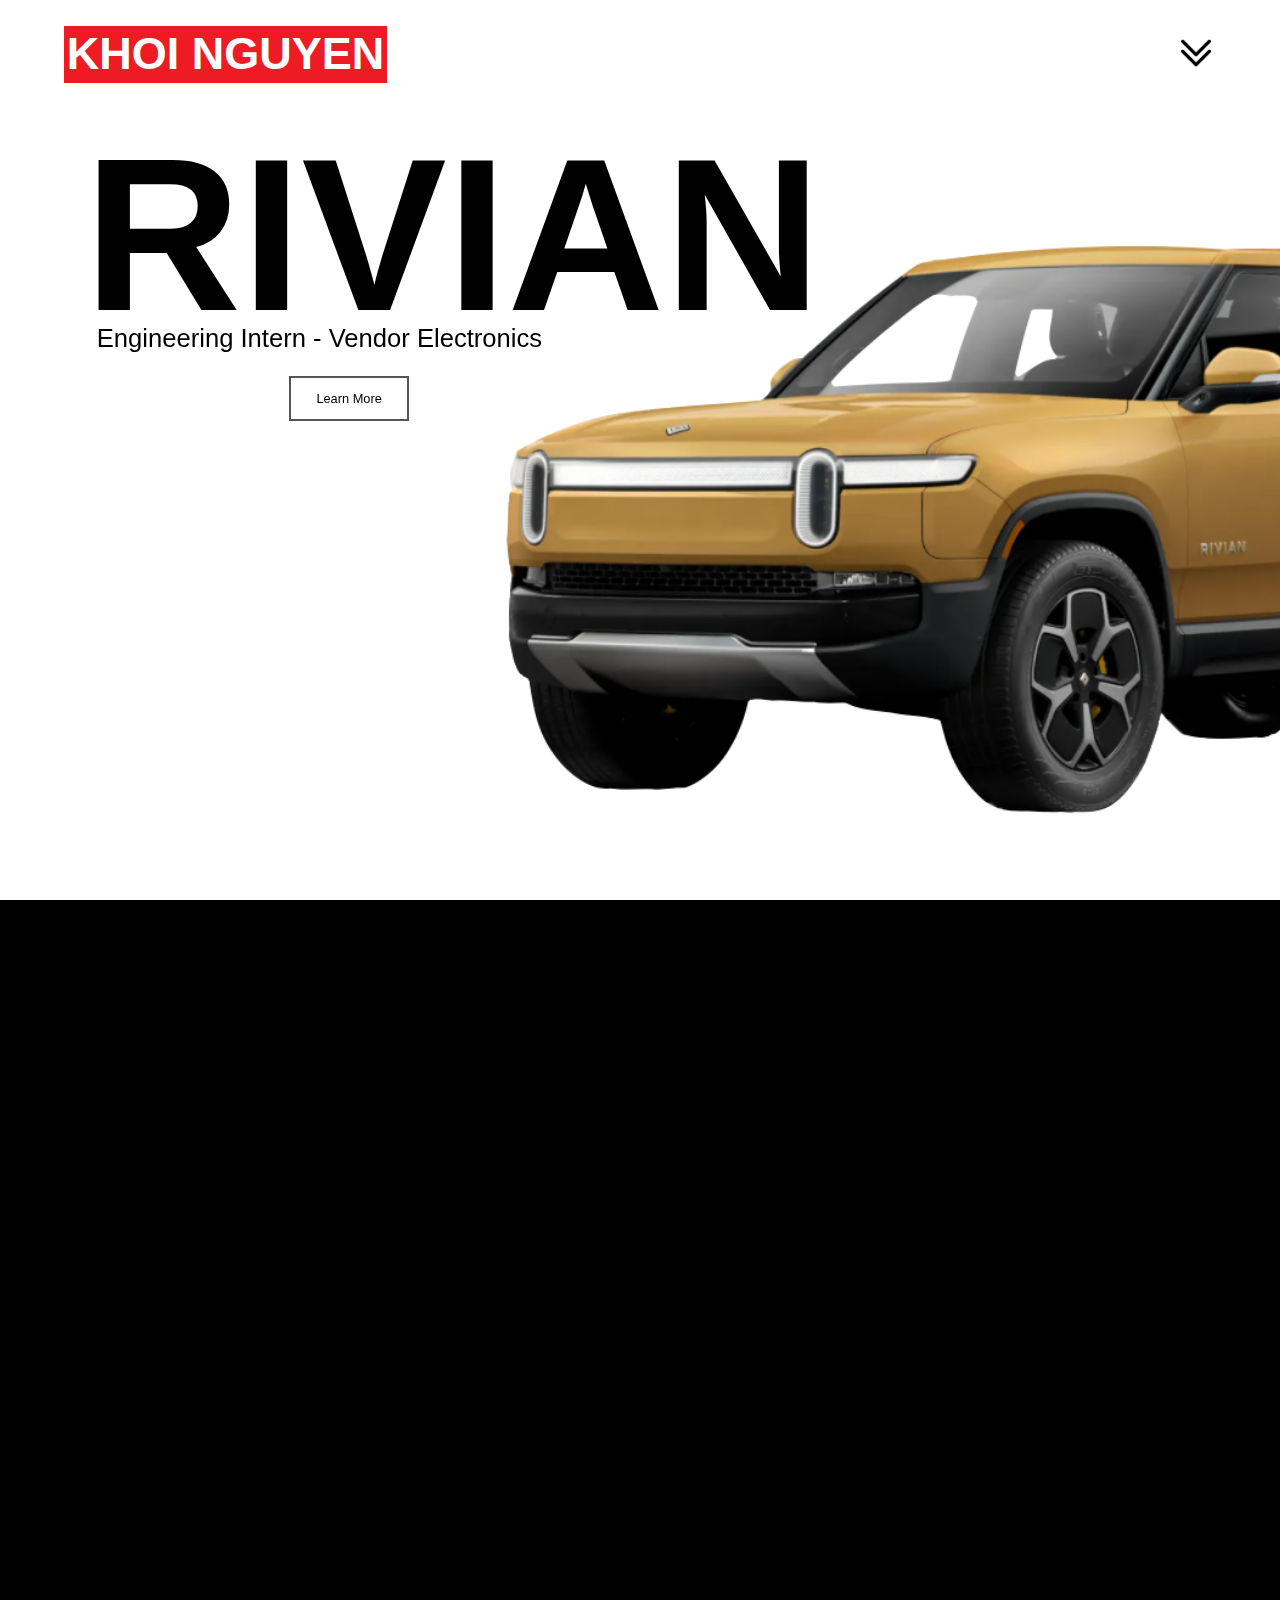
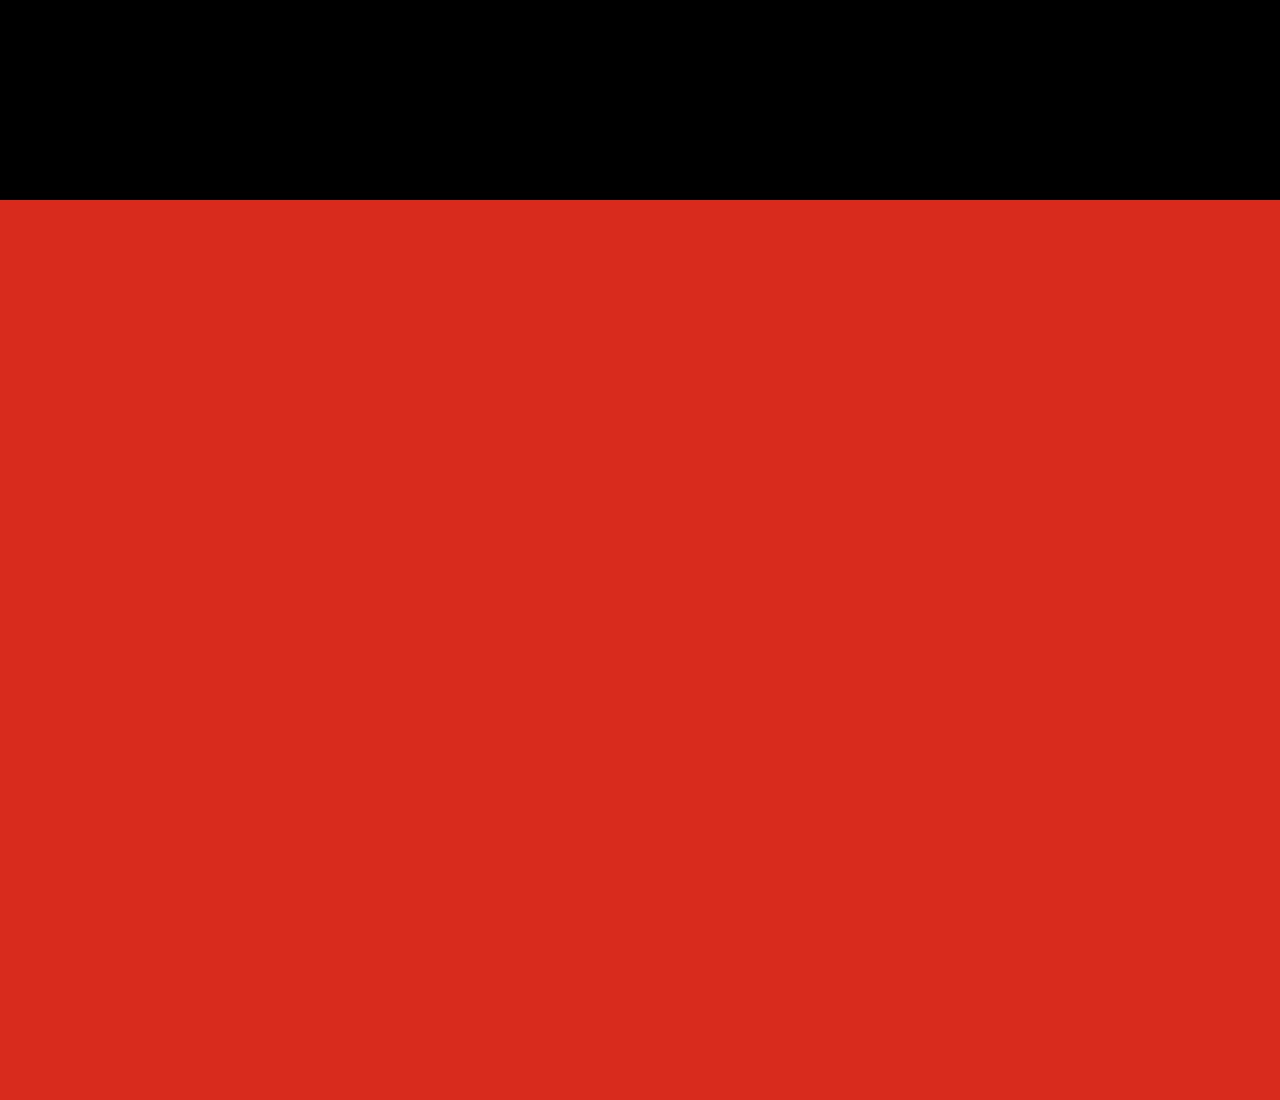
<file: index.html>
<!doctype html>
<html>
<head>
<meta charset="utf-8">
<title>Internships</title>
<link href="khoimain.css" rel="stylesheet" type="text/css">
<link rel="icon" type="image/png" href="icon.png" sizes="16x16">
<link rel="shortcut icon" type="image/png" href="icon.png?" sizes="16x16">
<link rel="stylesheet" href="https://unpkg.com/aos@next/dist/aos.css" />
<meta name="viewport" content="user-scalable=no, width=device-width, initial-scale=1.0, minimum-scale=1" />
<meta name="apple-mobile-web-app-capable" content="yes" />
</head>

<body>
	
	<div id = "rivianid" class = "titlepage">
		<div data-aos="fade-right" data-aos-duration="3000"><div class = "textbox1">
			<h1>RIVIAN</h1>
			<p>Engineering Intern - Vendor Electronics</p>
			<br><br>
			<a href="https://rivian.com/" target="_blank">Learn More</a>
			</div></div>
		<div data-aos="fade-left" data-aos-duration="3000"><img src="rivian.png" class = "car_image"><img src="rivianlogo.png" class = "car_logo"></div>
	</div>
	<div class = "nav_container">
		<div class = "nav_bar">
			<div data-aos="fade-down" data-aos-duration="3000"><div class = "logo_large">KHOI NGUYEN</div><div class = "logo_small">KN</div></div>
			<nav>
				<ul>
					<li><a href="#rivianid">Rivian</a></li>
					<li><a href="#northropid">Northrop Grumman</a></li>
					<li><a href="#l3id">L3 IEC</a></li>
					<li><a href="https://docs.google.com/document/d/1UL4uUA7EP6CMuGkQOuOCuGX_CeTuwXxSpNr4F12MhzI/edit?usp=sharing" target = "_blank">Resume</a></li>
					<li><a href="projects.html">Projects</a></li>
				</ul>
			</nav>
			<div class="dropdown">
		  		<button class="dropbtn"><img src = "dropdownmenu.png" width = "40"></button>
		  		<div class="dropdown-content">
				  	<a href="#rivianid">Rivian</a>
				  	<a href="#northropid">Northrop Grumman</a>
				  	<a href="#l3id">L3 IEC</a>
					<a href="https://docs.google.com/document/d/1UL4uUA7EP6CMuGkQOuOCuGX_CeTuwXxSpNr4F12MhzI/edit?usp=sharing" target = "_blank" target="_blank">Resume</a>
					<a href="projects.html">Projects</a>
		  		</div>
			</div>
	  	</div>
	</div>
	<div id = "northropid" class = "titlepage2">
		<div data-aos="fade-left" data-aos-duration="3000"><div class = "textbox2">
			<h1>NORTHROP GRUMMAN</h1>
			<p class = "subtitle">Engineering Intern - Systems Engineering</p>
			<p class = "paragraph">
				Worked on proprietary ground simulator that models ground/satellite communications which is meant to train operators on system parameters before physical satellite gets launched. 
				Wrote Python automated test script in order to automatically test system requirements 
				artificially faulted system by sending bit files to fpga’s 
				verified that antenna control boards behave within hardware limitations
				verified that the simulator maintains datapath flow validity despite board failures or application switching
			</p>
		</div></div>
		<div data-aos="fade-right" data-aos-duration="3000"><img src="northrop.png" class = "sat_image"><img src="nglogo.jpg" class = "nglogo"></div>
	</div>
	<div id = "l3id" class = "titlepage3">
		<div data-aos="fade-right" data-aos-duration="3000"><div class = "textbox3">
			<h1>L3 IEC</h1>
			<p class = "subtitle">Engineering Intern - Test Engineering</p>
			<p class = "paragraph">
				Learned basics of digital signal processing and simulated modulated signals in MATLAB
				Created auditing system for manager, tracking employee hours on specific government projects
				Led intern robotic team and competed against senior employees
				<br><br>
				Taught professional etiquette to high school students in the Garden Grove Unified School District
				Served as a liaison between L3 IEC and students interviewing for the company
				Spoke to group of 200 students about how to interview with companies and how to make their summer internship a true learning experience


			</p>
		</div></div>
		<div data-aos="fade-left" data-aos-duration="3000"><img src="l3.png" class = "f35_image"><img src="l3logo.png" class = "l3logo"></div>
	</div>
	<script src="https://unpkg.com/aos@next/dist/aos.js"></script>
  	<script>
    		AOS.init();
	</script>
</body>
</html>
</file>
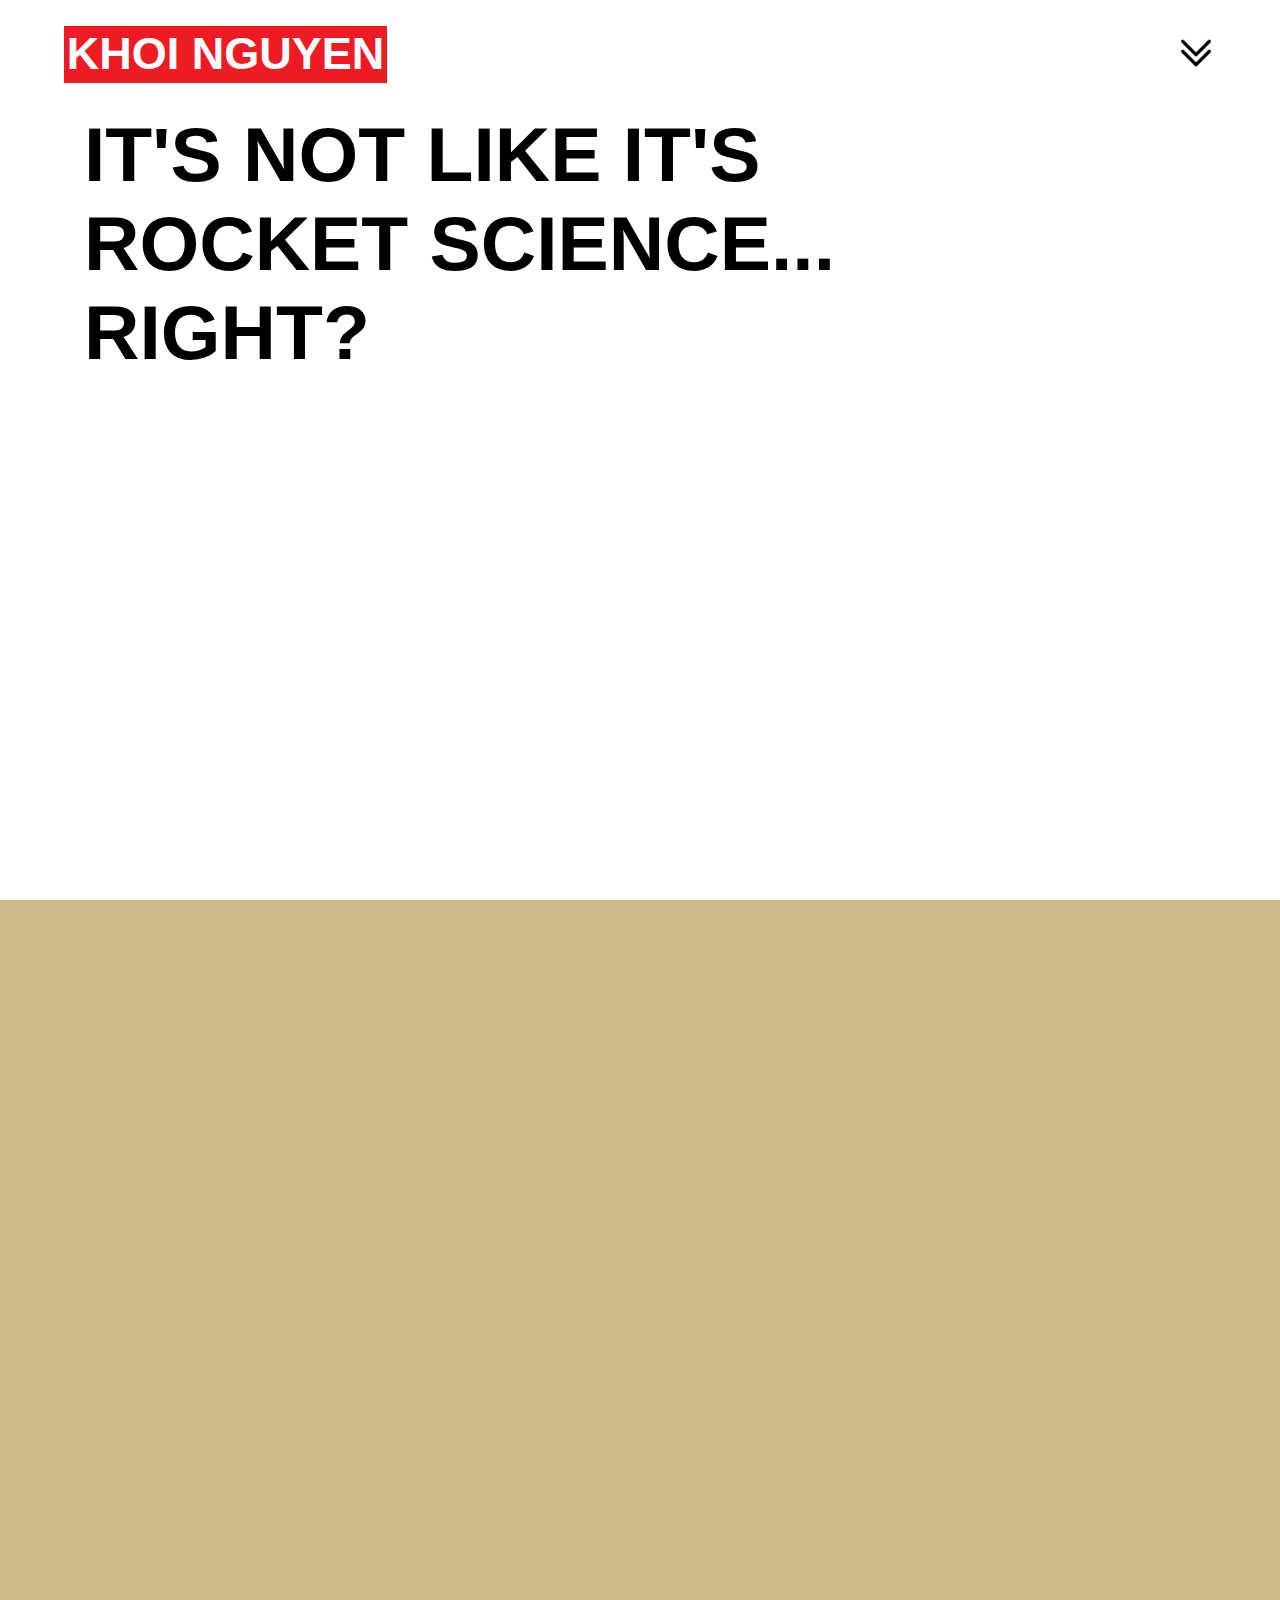
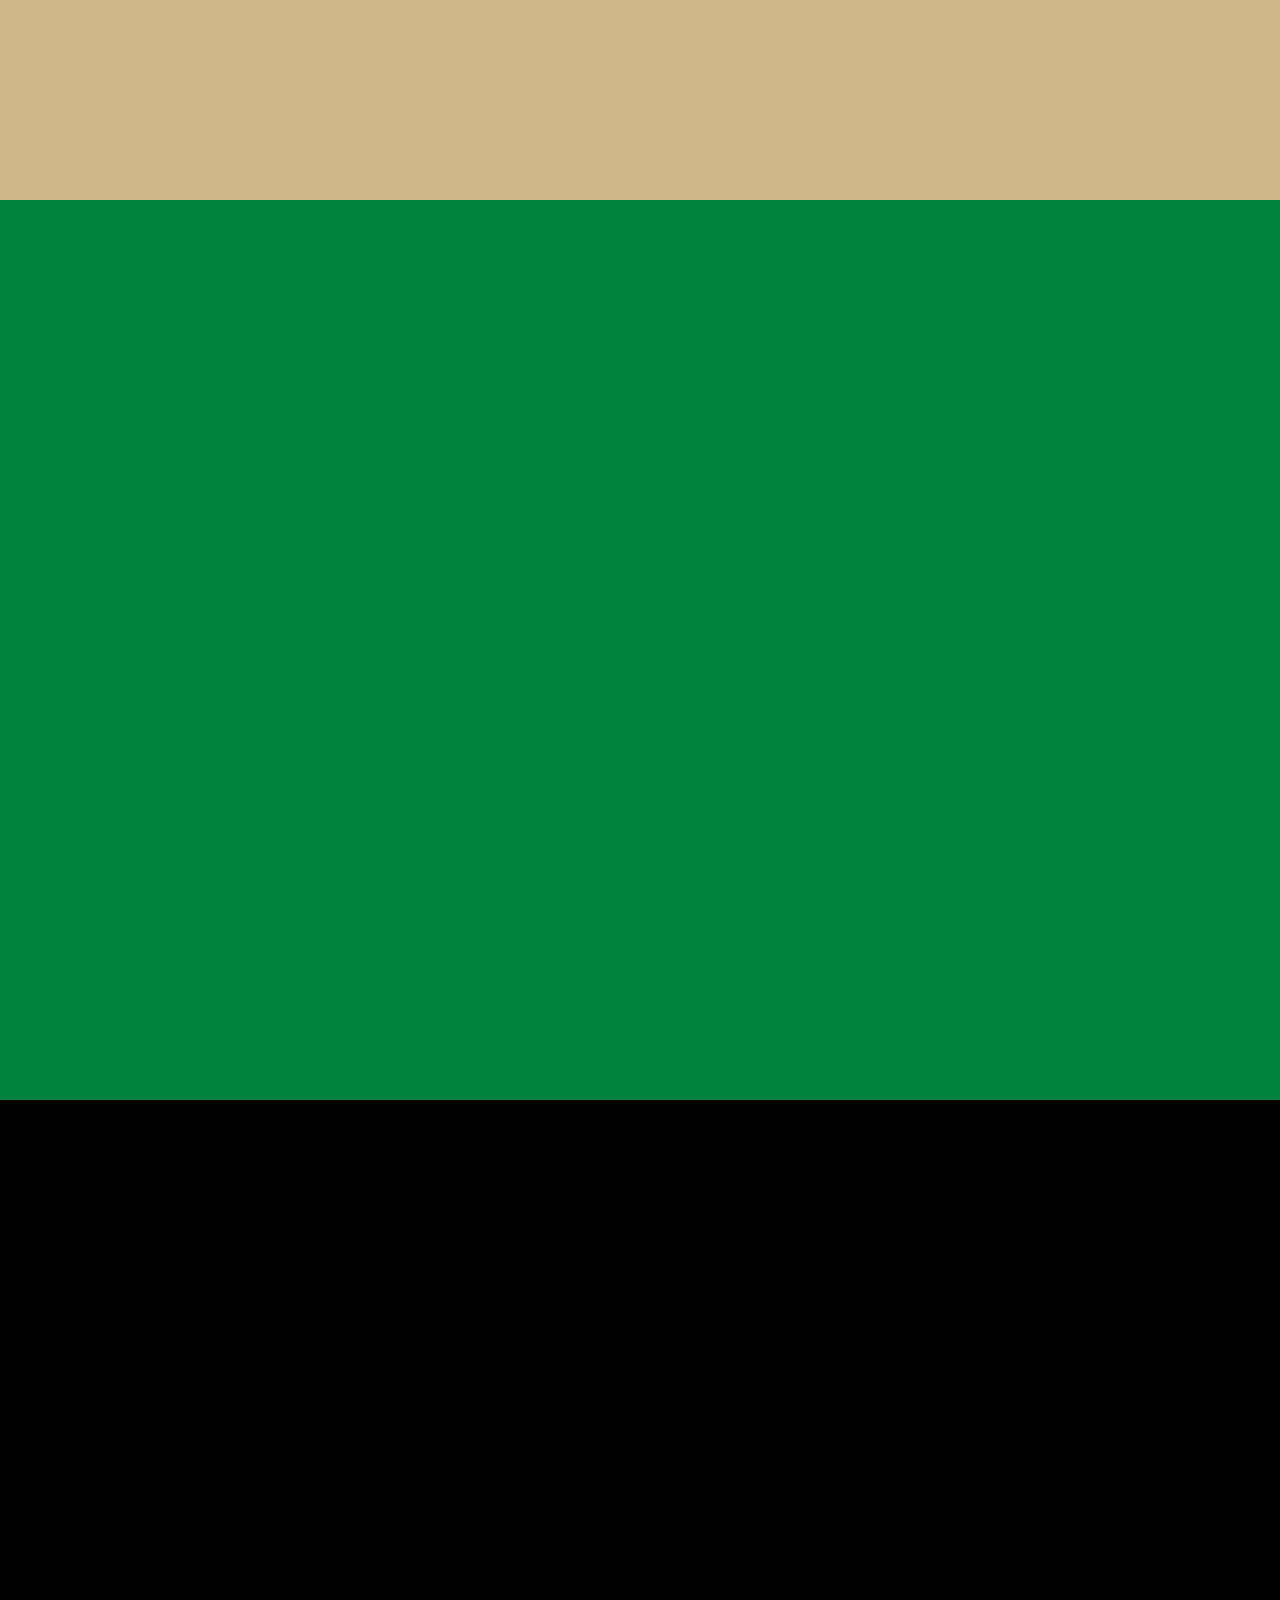
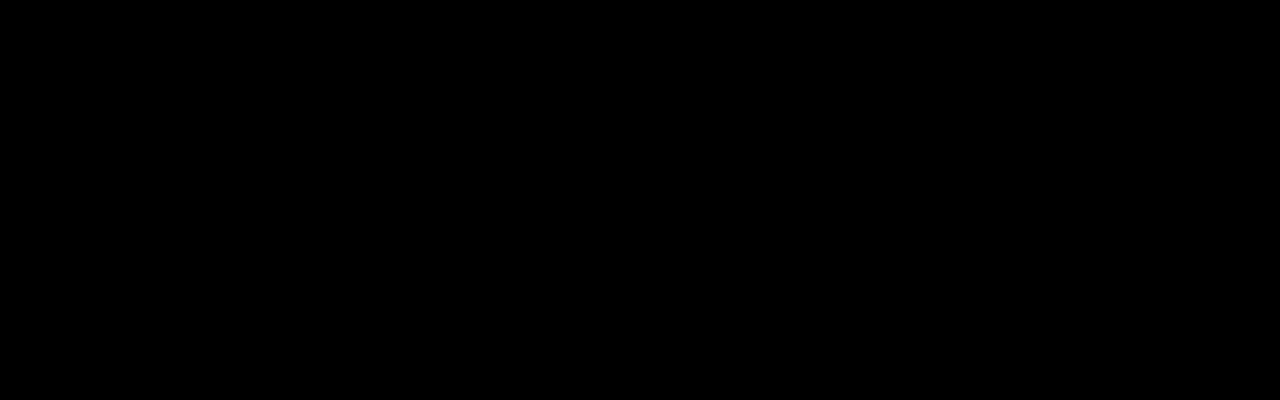
<file: projects.html>
<!doctype html>
<html>
<head>
<meta charset="utf-8">
<title>Projects</title>
<link href="khoiprojects.css" rel="stylesheet" type="text/css">
<link rel="icon" type="image/png" href="icon.png" sizes="16x16">
<link rel="shortcut icon" type="image/png" href="icon.png?" sizes="16x16">
<link rel="stylesheet" href="https://unpkg.com/aos@next/dist/aos.css" />
<meta name="viewport" content="user-scalable=no, width=device-width, initial-scale=1.0, minimum-scale=1" />
<meta name="apple-mobile-web-app-capable" content="yes" />
</head>

<body>
	<div id = "spaceid1" class = "titlepage">
		<div data-aos="fade-right" data-aos-duration="3000"><div class = "textbox1">
			<h1>IT'S NOT LIKE IT'S ROCKET SCIENCE... RIGHT?</h1>
			<br><br>
		</div></div>

	</div>
	<div class = "nav_container">
		<div class = "nav_bar">
			<div data-aos="fade-down" data-aos-duration="3000"><div class = "logo_large">KHOI NGUYEN</div><div class = "logo_small">KN</div></div>
			<nav>
				<ul>
					<li><a href="index.html">Home</a></li>
					<li><a href="https://docs.google.com/document/d/1UL4uUA7EP6CMuGkQOuOCuGX_CeTuwXxSpNr4F12MhzI/edit?usp=sharing" target = "_blank">Resume</a></li>
					<li><a href="#rivianid">Projects</a></li>
				</ul>
			</nav>
			<div class="dropdown">
		  		<button class="dropbtn"><img src = "dropdownmenu.png" width = "40"></button>
		  		<div class="dropdown-content">
				  	<a href="https://khoiminhnguyen.github.io/#rivianid">Rivian</a>
				  	<a href="https://khoiminhnguyen.github.io/#northropid">Northrop Grumman</a>
				  	<a href="https://khoiminhnguyen.github.io/#l3id">L3 IEC</a>
					<a href="https://docs.google.com/document/d/1UL4uUA7EP6CMuGkQOuOCuGX_CeTuwXxSpNr4F12MhzI/edit?usp=sharing" target = "_blank" target="_blank">Resume</a>
					<a href="https://khoiminhnguyen.github.io/projects.html">Projects</a>
		  		</div>
			</div>
	  	</div>
	</div>
	<div id = "spaceid2" class = "titlepage2">
		<div data-aos="fade-left" data-aos-duration="3000"><div class = "textbox2">
			<h1>ESP32 SMART LAMP</h1>
			<p class = "paragraph">
				The lamp commemerates the Apollo 11 mission. It is controlled by an ESP32 Microcontroller. The lamp consists of a WS2812 led light strip with a data line connecting to the microcontroller directly. The power in for the LED passes through a relay that is toggled by a microcontroller pin. Using the Blynk server API, the lamp is able to be controlled through Google home, Siri, and Alexa. This is done by sending a json file with the key and value denoting the pin number and a digital value for the pin. 
			</p>
		</div></div>
		<div data-aos="fade-right" data-aos-duration="3000"><img src="saturn.png" class = "saturn_image"><img src="saturn_logo.png" class = "satlogo"></div>
	</div>
	<div id = "lrlid" class = "titlepage3">
		<div data-aos="fade-right" data-aos-duration="3000"><div class = "textbox3">
			<h1>LIQUID ROCKET LAB</h1>
			<p class = "paragraph">
				Developed data acquisition and control systems required for conducting tests on the mobile rocket engine test stand and display it on a user-friendly graphic interface for DAQ and control systems with LabVIEW<br>
				Established procedures relating to operation and sequencing of DAQ and control systems<br>
				Tested emergency abort systems for a wide array of failures modes and test operations
			</p>
		</div></div>
		<div data-aos="fade-left" data-aos-duration="3000"><img src="lrllogo.png" class = "lrl_image"><img src="lrllogo.png" class = "lrllogo"></div>
	</div>
	<div id = "northropid" class = "titlepage4">
		<div data-aos="fade-left" data-aos-duration="3000"><div class = "textbox4">
			<h1>NGCP</h1>

			<p class = "paragraph">
				Researched and aided in designing an aerial search and rescue drone that locates missing hikers in remote locations and transmits their location to a ground control station to coordinate ground extraction<br>
				Utilized electrical engineering software like GNU Radio in order to create a software-defined radio (SDR) that receives and filters information FRS frequencies using a virtual band-pass filter<br>
				Geolocated the position of the missing hiker by detecting signal peaks as the drone scans the region

			</p>
		</div></div>
		<div data-aos="fade-right" data-aos-duration="3000"><img src="pngegg.png" class = "sat_image"><img src="nglogo.jpg" class = "nglogo"></div>
	</div>
	<script src="https://unpkg.com/aos@next/dist/aos.js"></script>
  	<script>
    		AOS.init();
	</script>
</body>
</html>
</file>
<file: khoimain.css>
@charset "utf-8";
/* CSS Document */
html{
    overflow-x: hidden;
	margin: 0;
	positon: fixed;
}

body{
	width: 100%;
	max-width: 100%;
	overflow-y: hidden;
	overflow-x: hidden !important;
	margin: 0;
	-webkit-box-sizing: border-box;
    -moz-box-sizing: border-box;
    box-sizing: border-box;
}
*{
	margin: 0;
	padding: 0;
	font-family: sans-serif;
}

.nav_container{
	width: 100%;
	padding-right: 5%;
	padding-left: 5%;
	box-sizing: border-box;
	position: absolute;
	top: 2vw;
}
.nav_bar{
	width: 100%;
	display: flex;
	align-items: center;
}
.car_logo{
		display: none;
}
@media (max-width: 8000px) {
	.logo_large{
		font-size: 5vh;
		font-weight: bold;
		background-color: #ED1C24;
		color: white;
		padding: 0.3vh;
	}
	.logo_small{
		display: none;
	}
	.car_logo{
		display: none;
	}
	nav{
		flex: 1;
		text-align: right;
	}
	nav ul li{
		list-style: none;
		display: inline-block;
		margin-right: 30px;
	}
	nav ul li a{
		text-decoration: none;
		color: black;
		font-size: 2vh;
	}
	.titlepage{
		width: 100%;
		position: relative;
		height: 100vh;
		overflow: hidden !important;
	}
	.textbox1{
		margin-left: 5vw;
		margin-top: 25vh;
		padding: 20px;
		width: 40vw;
		float: left;
	}
	.textbox1 h1{
		font-size: 17vw;
	}
	.textbox1 p{
		font-size: 2vw;
		margin-top: -5vh;
		margin-left: 1vw;
	}
	.textbox1 a{
		font-size: 1vw;
		margin-left: 40%;
		text-decoration: none;
		background-color: white;
		padding: 1vw 2vw;
		color: black;
		border: 2px solid #555555;
		cursor: pointer;
	}
	.car_image{
		transform: translateY(40%);
		height: 65vh;
		position: absolute;
		float: right;
		overflow-x: hidden !important;
	}

	.titlepage2{
		width: 100%;
		background-color: black;
		height: 100vh;
		overflow: hidden !important;
	}
	.textbox2{
		margin-right: 10vw;
		margin-top: 33vh;
		padding: 20px;
		width: 40vw;
		float: right;
	}
	.textbox2 h1{
		color: white;
		font-size: 7vw;
	}
	.textbox2 .subtitle{
		margin-left: 1vw;
		color: white;
		font-size: 1.5vw;
		margin-top: 0.5vh;
	}
	.textbox2 .paragraph{
		margin-left: 1vw;
		font-size: 1vw;
		color: white;
	}
	.sat_image{
		margin-left: 7vw;
		position: absolute;
		transform: translateY(20%) rotate(20deg);
		width: 100vh;
		float: left;
		overflow-x: hidden !important;
	}
	.titlepage3{
		width: 100%;
		background-color: #D92B1D;
		height: 100vh;
		overflow: hidden !important;
	}
	.textbox3{
		margin-left: 5vw;
		margin-top: 35vh;
		padding: 20px;
		width: 60vw;
		float: left;
	}
	.textbox3 h1{
		font-size: 17vw;
		color: white;
	}
	.textbox3 .subtitle{
		margin-left: 1vw;
		color: white;
		font-size: 1.5vw;
		margin-top: -6vh;
	}
	.textbox3 .paragraph{
		margin-left: 1vw;
		font-size: 1vw;
		color: white;
	}
	.f35_image{
		transform: translateX(-25%) translateY(30%) scaleX(-1);
		height: 70vh;
		position: absolute;
		float: right;
		overflow-x: hidden !important;
	}
	.nglogo{
		display: none;
	}
	.l3logo{
		display: none;
	}
	.dropbtn {
		display: none;
	}
	.dropdown-content {
		display: none;
	}
}

@media (max-width: 1366px){
	nav ul li a{
		display: none;
	}
	
	.dropbtn {
		display: block;
		background-color: white;
		cursor: pointer;
		text-decoration: none;
		border: none;
	}

	.dropdown {
		display: inline-block;
	}

	.dropdown-content {
		display: none;
		position: absolute;
		background-color: #f9f9f9;
		min-width: 160px;
		box-shadow: 0px 8px 16px 0px rgba(0,0,0,0.2);
		z-index: 1;
		right: 0;
	}

	.dropdown-content a {
		font-size: 30px;
		color: black;
		padding: 17px 21px;
		text-decoration: none;
		display: block;
	}

	.dropdown-content a:hover {background-color: #f1f1f1}

	.dropdown:hover .dropdown-content {
		display: block;
	}
	
	.textbox1{
		margin-left: 5vw;
		margin-top: 10vh;
	}
	.textbox1 p{
		margin-top: -4vh;
	}
	.textbox1 button{
		font-size: 1.5vh;
		margin-left: 1vw;
	}
	.car_image{
		transform: translateY(40%) translateX(-10%);
	}
	.textbox2{
		margin-right: 10vw;
		margin-top: 33vh;
		padding: 20px;
		width: 40vw;
		float: right;
	}
	.sat_image{
		margin-left: -4vw;
		transform: translateY(25%) rotate(20deg);
	}
	.textbox3 .subtitle{
		margin-top: -4vh;
	}
}

@media (max-width: 1024px) and (max-height: 1366px){
	nav ul li a{
		display: none;
	}
	.textbox1{
		margin-left: 5vw;
		margin-top: 10vh;

	}
	.textbox1 p{
		margin-top: -2vh;
		font-size: 1.5vh;
	}
	.textbox1 button{
		font-size: 1.5vh;
		margin-left: 1vw;
	}
	.car_image{
		transform: translateY(40%) translateX(-20%);
	}
	.textbox2{
		margin-right: 15vw;
		margin-top: 20vh;
		padding: 20px;
		width: 40vw;
		float: right;
	}
	.textbox2 .subtitle, .textbox2 .paragraph{
		font-size: 1.5vh;
	}
	.textbox2 .paragraph{
		margin-top: 1vh;
	}
	.sat_image{
		margin-left: -50vw;
		margin-right: 0px;
		transform: translateY(10%) rotate(12.5deg);
	}
	.textbox3{
		margin-top: 8vw;
	}
	.textbox3 .subtitle{
		margin-top: -1vh;
	}
	.textbox3 .subtitle, .textbox3 .paragraph{
		font-size: 1.5vh;
	}
	.f35_image{
		height: 70vw;
		margin-right: 0px;
		transform: translateX(-75%) translateY(88%)scaleX(1); 
	}
}
@media (max-width: 1024px) and (max-height: 768px){
	.textbox1{
		margin-left: 5vw;
		margin-top: 10vh;
	}
	.textbox1 p{
		margin-top: -2vh;
		font-size: 2vh;
	}
	.textbox1 button{
		font-size: 1.5vh;
		margin-left: 1vw;
	}
	.car_image{
		transform: translateY(40%) translateX(-20%);
	}
	.textbox2{
		margin-right: 4vw;
		margin-top: 25vh;
		padding: 20px;
		width: 40vw;
		float: right;
	}
	.textbox2 .subtitle, .textbox2 .paragraph{
		font-size: 2vh;
	}
	.textbox2 .paragraph{
		margin-top: 1vh;
	}
	.sat_image{
		margin-left: -4vw;
		transform: translateY(20%) rotate(20deg);
	}
	.textbox3{
		margin-top: 8vw;
	}
	.textbox3 .subtitle{
		margin-top: -1vh;
	}
	.textbox3 .subtitle, .textbox3 .paragraph{
		font-size: 2vh;
	}
	.f35_image{
		height: 40vw;
		transform: translateX(-60%) translateY(120%) rotate(20deg)scaleX(-1); 
	}
}
@media (max-width: 550px) and (max-height: 812px){
	.logo_large{
		display: none;
	}
	.logo_small{
		display: block;
		font-size: 5vh;
		font-weight: bold;
		background-color: black;
		color: white;
		padding: 0.4vh;
	}
	.textbox1{
		margin-left: 5vw;
		margin-top: 20vh;
		width: 85vw;
	}
	.textbox1 p{
		margin-top: -2vh;
		font-size: 3vh;
	}
	.textbox1 a{
		font-size: 1.5vh;
		margin-left: 1vw;
	}
	.car_image{
		display: none;
	}
	.car_logo{
		transform: translateX(15vw) translateY(-13vh);
		height: 60vh;
		display: block;
		overflow-x: hidden !important;
	}
	.textbox2{
		margin-right: 4vw;
		margin-top: 5vh;
		padding: 20px;
		width: 80vw;
		float: right;
	}
	.textbox2 .subtitle, .textbox2 .paragraph{
		font-size: 2vh;
	}
	.textbox2 .paragraph{
		margin-top: 1vh;
	}
	.sat_image{
		display: none;
	}
	.nglogo{
		display: block;
	}
	.textbox3{
		margin-top: 8vw;
		width: 80vw;
	}
	.l3logo{
		display: block;
		transform: translateX(22vw)
	}
	.textbox3 .subtitle{
		margin-top: -1vh;
	}
	.textbox3 .subtitle, .textbox3 .paragraph{
		font-size: 2vh;
	}
	.f35_image{
		display: none;
	}
}
@media (max-width: 812px) and (max-height: 550px){
	.logo_large{
		display: block;
	}
	.logo_small{
		display: none;
	}
	.textbox1{
		margin-left: 5vw;
		margin-top: 20vh;
		width: 90vw;
	}
	.textbox1 p{
		margin-top: -2vh;
		font-size: 3vh;
	}
	.textbox1 a{
		font-size: 1.5vw;
		margin-left: 15vw;
	}
	.car_image{
		display: block;
		transform: translateX(75%) translateY(50%);
	}
	.car_logo{
		display: none;
	}
	.textbox2{
		margin-right: 14vw;
		margin-top: 5vh;
		padding: 20px;
		width: 80vw;
		float: right;
	}
	.textbox2 .subtitle, .textbox2 .paragraph{
		font-size: 1.5vw;
	}
	.textbox2 .paragraph{
		margin-top: 1vh;
	}
	.sat_image{
		display: none;
	}
	.nglogo{
		display: block;
		height: 45vh;
		transform: translateX(70vw) translateY(-8vh)
	}
	.textbox3{
		margin-top: 0vw;
		margin-left: 0vw;
		width: 60vw;
	}
	.textbox3 h1{
		font-size: 10vw;
	}
	.textbox3 .subtitle{
		margin-top: -1.5vw;
		font-size: 1.5vw;
	}
	.textbox3 .subtitle, .textbox3 .paragraph{
		font-size: 1.5vw;
	}
	.f35_image{
		display: none; 
	}
	.l3logo{
		display: block;
		height: 50vh;
		transform: translateY(20vh);
	}
}
</file>
<file: khoiprojects.css>
@charset "utf-8";
/* CSS Document */
html{
    overflow-x: hidden;
	margin: 0;
	positon: fixed;
}

body{
	width: 100%;
	max-width: 100%;
	overflow-y: hidden;
	overflow-x: hidden !important;
	margin: 0;
	-webkit-box-sizing: border-box;
    -moz-box-sizing: border-box;
    box-sizing: border-box;
}
*{
	margin: 0;
	padding: 0;
	font-family: sans-serif;
}

.nav_container{
	width: 100%;
	padding-right: 5%;
	padding-left: 5%;
	box-sizing: border-box;
	position: absolute;
	top: 2vw;
}
.nav_bar{
	width: 100%;
	display: flex;
	align-items: center;
}
.car_logo{
		display: none;
}
@media (max-width: 8000px) {
	.logo_large{
		font-size: 5vh;
		font-weight: bold;
		background-color: #ED1C24;
		color: white;
		padding: 0.3vh;
	}
	.logo_small{
		display: none;
	}
	.car_logo{
		display: none;
	}
	nav{
		flex: 1;
		text-align: right;
	}
	nav ul li{
		list-style: none;
		display: inline-block;
		margin-right: 30px;
	}
	nav ul li a{
		text-decoration: none;
		color: black;
		font-size: 2vh;
	}
	.titlepage{
		width: 100%;
		position: relative;
		height: 100vh;
		overflow: hidden !important;
	}
	.textbox1{
		margin-left: 5vw;
		margin-top: 15vh;
		padding: 20px;
		width: 60vw;
		color: black;
	}
	.textbox1 h1{
		font-size: 6vw;
	}
	.textbox1 p{
		font-size: 2vw;
		margin-top: -10px;
		margin-left: 0vw;
	}
	.textbox1a{
		margin-left: 0vw;
		margin-top: vh;
		padding: 20px;
		width: 50vw;
	}
	.textbox1a {
		text-align: right;
		font-size: 2vw
	}
	.lrl_logo{
		display: none;
	}
}
	.titlepage2{
		width: 100%;
		background-color: #CEB888;
		height: 100vh;
		overflow: hidden !important;
	}
	.textbox2{
		margin-right: 20vw;
		margin-top: 33vh;
		padding: 20px;
		width: 40vw;
		float: right;
	}
	.textbox2 h1{
		color: white;
		font-size: 5vw;
	}

	.textbox2 .paragraph{
		margin-left: 0.5vw;
		font-size: 1vw;
		color: white;
	}
	.saturn_image{
		margin-left: 30vw;
		transform: translateY(10vh);
		position: absolute;
		height: 80vh;
		float: left;
		overflow-x: hidden !important;
	}
	.titlepage3{
		width: 100%;
		background-color: #00843D;
		height: 100vh;
		overflow: hidden !important;
	}
	.textbox3{
		margin-left: 5vw;
		margin-top: 15vh;
		padding: 20px;
		width: 50vw;
		float: left;
	}
	.textbox3 h1{
		font-size: 8vw;
		color: white;
	}
	.textbox3 .subtitle{
		margin-left: 1vw;
		color: white;
		font-size: 1.5vw;
		margin-top: -6vh;
	}
	.textbox3 .paragraph{
		margin-left: 0.5vw;
		font-size: 1vw;
		color: white;
	}
	.lrl_image{
		transform: translateX(-0vw) translateY(20vh) ;
		height: 30vw;
		position: absolute;
		float: right;
		overflow-x: hidden !important;
	}
	.satlogo{
		display: none;
	}
	.lrllogo{
		display: none;
	}
	.titlepage4{
		width: 100%;
		background-color: black;
		height: 100vh;
		overflow: hidden !important;
	}
	.textbox4{
		margin-right: 10vw;
		margin-top: 33vh;
		padding: 20px;
		width: 40vw;
		float: right;
	}
	.textbox4 h1{
		color: white;
		font-size: 7vw;
	}
	.textbox4 .subtitle{
		margin-left: 1vw;
		color: white;
		font-size: 1.5vw;
		margin-top: 0.5vh;
	}
	.textbox4 .paragraph{
		margin-left: 1vw;
		font-size: 1vw;
		color: white;
	}
	.dropbtn {
		display: none;
	}
	.dropdown-content {
		display: none;
	}
	.nglogo{
		display: none;
	}
	.sat_image{
		margin-left: 2vw;
		position: absolute;
		transform: translateY(45%) rotate(20deg);
		width: 100vh;
		float: left;
		overflow-x: hidden !important;
	}
@media (max-width: 1366px){
	nav ul li a{
		display: none;
	}
	
	.dropbtn {
		display: block;
		background-color: white;
		cursor: pointer;
		text-decoration: none;
		border: none;
	}

	.dropdown {
		display: inline-block;
	}

	.dropdown-content {
		display: none;
		position: absolute;
		background-color: #f9f9f9;
		min-width: 160px;
		box-shadow: 0px 8px 16px 0px rgba(0,0,0,0.2);
		z-index: 1;
		right: 0;
	}

	.dropdown-content a {
		font-size: 30px;
		color: black;
		padding: 17px 21px;
		text-decoration: none;
		display: block;
	}

	.dropdown-content a:hover {background-color: #f1f1f1}

	.dropdown:hover .dropdown-content {
		display: block;
	}
	
	.textbox1{
		margin-left: 5vw;
		margin-top: 10vh;
	}
	.textbox1 p{
		margin-top: -4vh;
	}
	.textbox1 button{
		font-size: 1.5vh;
		margin-left: 1vw;
	}
	.car_image{
		transform: translateY(40%) translateX(-10%);
	}
	.textbox2{
		margin-right: 10vw;
		margin-top: 33vh;
		padding: 20px;
		width: 40vw;
		float: right;
	}
	.textbox3 .subtitle{
		margin-top: -4vh;
	}
	.textbox4{
		margin-right: 10vw;
		margin-top: 33vh;
		padding: 20px;
		width: 40vw;
		float: right;
	}
	.sat_image{
		margin-left: -10vw;
		transform: translateY(35%) rotate(20deg);
	}
}

@media (max-width: 1024px) and (max-height: 768px){
	.textbox1{
		margin-left: 5vw;
		margin-top: 10vh;
	}
	.textbox1 p{
		margin-top: -2vh;
		font-size: 2vh;
	}
	.textbox1 button{
		font-size: 1.5vh;
		margin-left: 1vw;
	}
	.car_image{
		transform: translateY(40%) translateX(-20%);
	}
	.textbox2{
		margin-right: 4vw;
		margin-top: 25vh;
		padding: 20px;
		width: 40vw;
		float: right;
	}
	.textbox2 .subtitle, .textbox2 .paragraph{
		font-size: 2vh;
	}
	.textbox2 .paragraph{
		margin-top: 1vh;
	}
	.saturn_image{
		margin-left: -4vw;
		transform: translateY(20%) rotate(20deg);
	}
	.textbox3{
		margin-top: 8vw;
	}
	.textbox3 .subtitle{
		margin-top: -1vh;
	}
	.textbox3 .subtitle, .textbox3 .paragraph{
		font-size: 2vh;
	}
	.lrl_image{
		height: 40vw;
		transform: translateX(-60%) translateY(120%) rotate(20deg)scaleX(-1); 
	}
	.textbox4{
		margin-right: 4vw;
		margin-top: 25vh;
		padding: 20px;
		width: 40vw;
		float: right;
	}
	.sat_image{
		margin-left: -4vw;
		transform: translateY(20%) rotate(20deg);
	}
}
@media (max-width: 550px) and (max-height: 812px){
	.logo_large{
		display: none;
	}
	.logo_small{
		display: block;
		font-size: 5vh;
		font-weight: bold;
		background-color: black;
		color: white;
		padding: 0.4vh;
	}
	.textbox1{
		margin-left: 5vw;
		margin-top: 20vh;
		width: 85vw;
	}
	.textbox1 p{
		margin-top: -2vh;
		font-size: 3vh;
	}
	.textbox1 a{
		font-size: 1.5vh;
		margin-left: 1vw;
	}
	.car_image{
		display: none;
	}
	.car_logo{
		transform: translateX(15vw) translateY(-13vh);
		height: 60vh;
		display: block;
		overflow-x: hidden !important;
	}
	.textbox2{
		margin-right: 4vw;
		margin-top: 5vh;
		padding: 20px;
		width: 80vw;
		float: right;
	}
	.textbox2 .subtitle, .textbox2 .paragraph{
		font-size: 2vh;
	}
	.textbox2 .paragraph{
		margin-top: 1vh;
	}
	.saturn_image{
		display: none;
	}
	.satlogo{
		display: block;
		width: 80vw;
		margin-left: 10vw;
	}
	.textbox3{
		margin-top: 8vw;
		width: 80vw;
	}
	.lrllogo{
		width: 80vw;
		display: block;
		transform: translateX(10vw)
	}
	.textbox3 .subtitle{
		margin-top: -1vh;
	}
	.textbox3 .subtitle, .textbox3 .paragraph{
		font-size: 2vh;
	}
	.lrl_image{
		display: none;
	}
	.textbox4{
		margin-right: 4vw;
		margin-top: 5vh;
		padding: 20px;
		width: 80vw;
		float: right;
	}
	.textbox4 .subtitle, .textbox4 .paragraph{
		font-size: 2vh;
	}
	.textbox4 .paragraph{
		margin-top: 1vh;
	}
	.sat_image{
		display: none;
	}
	.nglogo{
		display: block;
	}
}
@media (max-width: 812px) and (max-height: 550px){
	.logo_large{
		display: block;
	}
	.logo_small{
		display: none;
	}
	.textbox1{
		margin-left: 5vw;
		margin-top: 20vh;
		width: 90vw;
	}
	.textbox1 p{
		margin-top: -2vh;
		font-size: 3vh;
	}
	.textbox1 a{
		font-size: 1.5vw;
		margin-left: 15vw;
	}
	.car_image{
		display: block;
		transform: translateX(75%) translateY(50%);
	}
	.car_logo{
		display: none;
	}
	.textbox2{
		margin-right: 14vw;
		margin-top: 5vh;
		padding: 20px;
		width: 80vw;
		float: right;
	}
	.textbox2 .subtitle, .textbox2 .paragraph{
		font-size: 1.5vw;
	}
	.textbox2 .paragraph{
		margin-top: 1vh;
	}
	.saturn_image{
		display: none;
	}
	.satlogo{
		display: block;
		height: 45vh;
		transform: translateX(70vw) translateY(-8vh)
	}
	.textbox3{
		margin-top: 0vw;
		margin-left: 0vw;
		width: 60vw;
	}
	.textbox3 h1{
		font-size: 10vw;
	}
	.textbox3 .subtitle{
		margin-top: -1.5vw;
		font-size: 1.5vw;
	}
	.textbox3 .subtitle, .textbox3 .paragraph{
		font-size: 1.5vw;
	}
	.lrl_image{
		display: none; 
	}
	.lrllogo{
		display: block;
		height: 50vh;
		transform: translateY(20vh);
	}
	.textbox4{
		margin-right: 14vw;
		margin-top: 5vh;
		padding: 20px;
		width: 80vw;
		float: right;
	}
	.textbox4 .subtitle, .textbox4 .paragraph{
		font-size: 1.5vw;
	}
	.textbox4 .paragraph{
		margin-top: 1vh;
	}
	.sat_image{
		display: none;
	}
	.nglogo{
		display: block;
		height: 45vh;
		transform: translateX(70vw) translateY(-8vh)
	}
}
</file>
